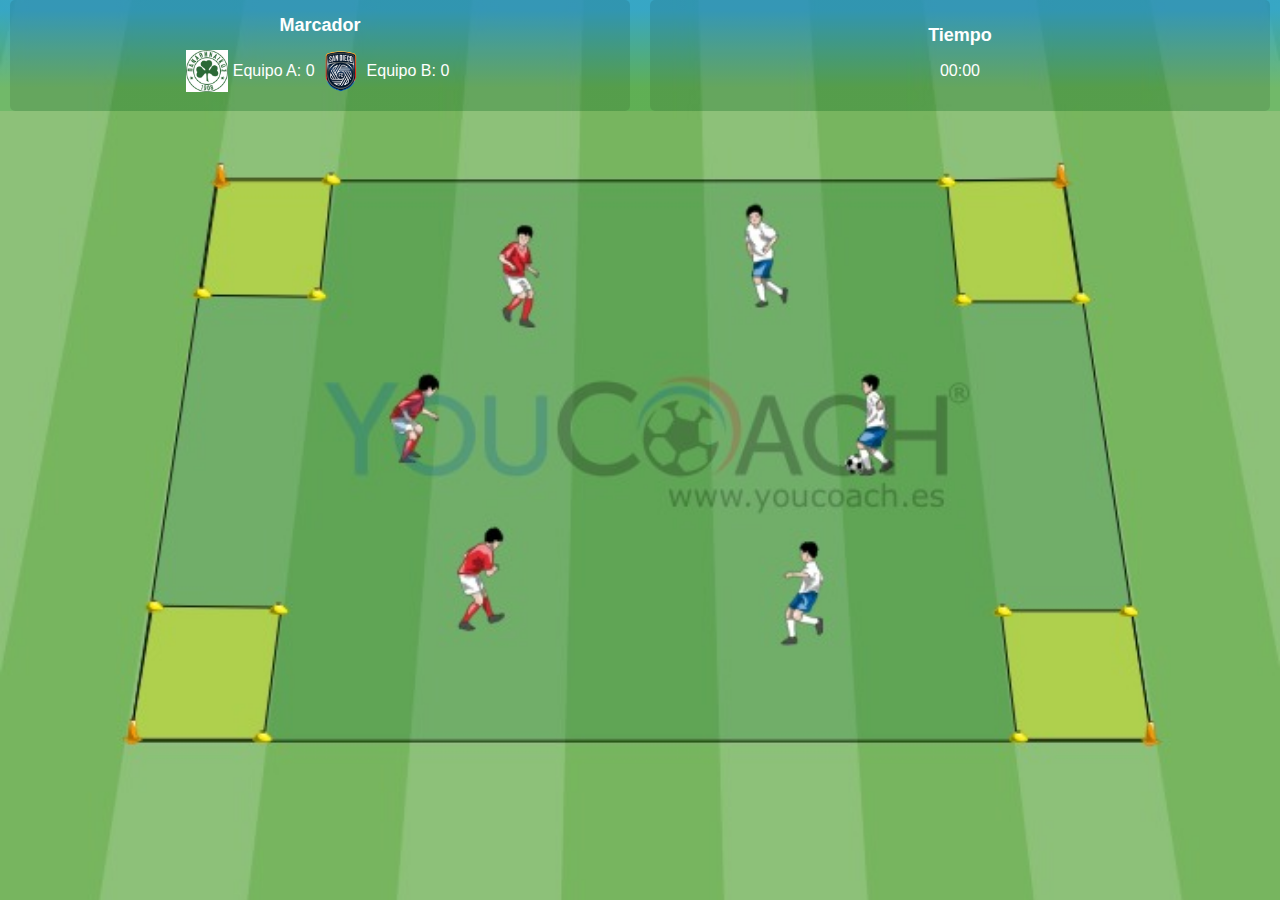
<file: HUD.html>
<!DOCTYPE html>
<html lang="es">
<head>
    <meta charset="UTF-8">
    <meta name="viewport" content="width=device-width, initial-scale=1.0">
    <title>HUD de Fútbol</title>
    <link rel="stylesheet" href="styleHUDcss.css">
</head>
<body>

<div class="hud">
    <div class="teams-info">
        <div class="container" id="marcador">
            <h3>Marcador</h3>
            <div class="marcadores">
                <img src="Imagenes/EquipoVerde.jpg" alt="EquipoVerde">
                <p>Equipo A: <span id="equipoA">0</span></p>
                <img src="Imagenes/EquipoAzul.png" alt="EquipoAzul">
                <p>Equipo B: <span id="equipoB">0</span></p>
            </div>
        </div>
        
        <div class="container" id="tiempo">
            <h3>Tiempo</h3>
            <p><span id="minutos">00</span>:<span id="segundos">00</span></p>
        </div>
    </div>
</div>

<script>
  // Simulación de actualización del marcador y tiempo (para propósitos de demostración)
  let marcadorEquipoA = 0;
  let marcadorEquipoB = 0;
  let minutos = 0;
  let segundos = 0;

  setInterval(() => {
    marcadorEquipoA++;
    document.getElementById('equipoA').textContent = marcadorEquipoA;
  }, 5000); // Actualizar el marcador cada 5 segundos

  setInterval(() => {
    marcadorEquipoB++;
    document.getElementById('equipoB').textContent = marcadorEquipoB;
  }, 7000); // Actualizar el marcador cada 7 segundos

  setInterval(() => {
    segundos++;
    if (segundos === 60) {
      segundos = 0;
      minutos++;
    }
    document.getElementById('minutos').textContent = minutos < 10 ? '0' + minutos : minutos;
    document.getElementById('segundos').textContent = segundos < 10 ? '0' + segundos : segundos;
  }, 1000); // Actualizar el tiempo cada segundo
</script>

</body>
</html>
</file>
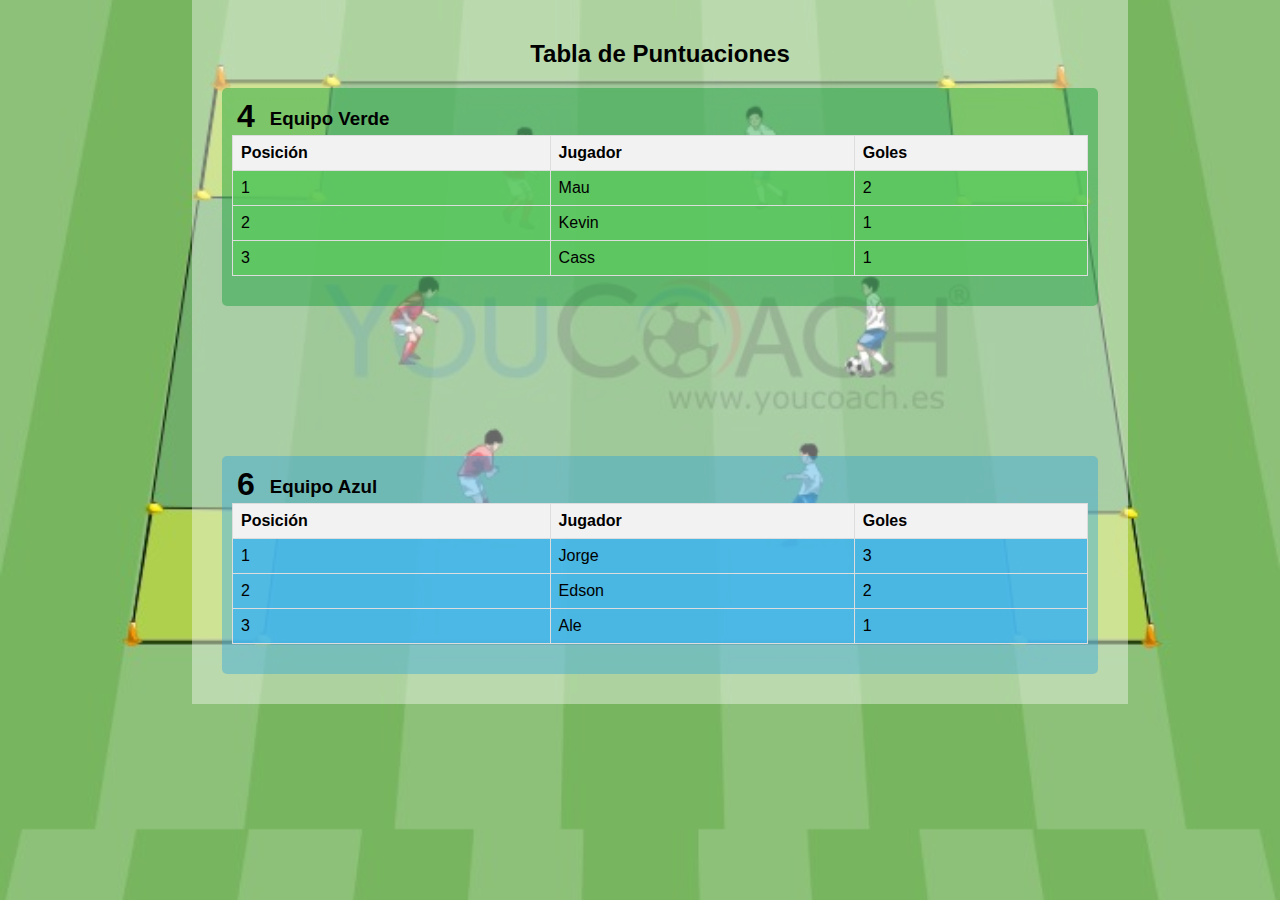
<file: Puntuaciones.html>
<!DOCTYPE html>
<html lang="en">
    <head>
        <meta charset="UTF-8">
        <meta name="viewport" content="width=device-width, initial-scale=1.0">
        <title>Puntuaciones</title>
        <link rel="stylesheet" href="puntuaCss.css">
    </head>
<body>
    <div class="container">
        <div class="table-container">
            <h2 class="Scoreboard-Title">Tabla de Puntuaciones</h2>
            
            <div class="team green">
                <div class="team-info">
                    <h1>4</h1>
                    <h3>Equipo Verde</h3>
                </div>
                <table>
                    <tr>
                        <th>Posición</th>
                        <th>Jugador</th>
                        <th>Goles</th>
                    </tr>
                    <tr class="player-row">
                        <td>1</td>
                        <td>Mau</td>
                        <td>2</td>
                    </tr>
                    <tr class="player-row">
                        <td>2</td>
                        <td>Kevin</td>
                        <td>1</td>
                    </tr>
                    <tr class="player-row">
                        <td>3</td>
                        <td>Cass</td>
                        <td>1</td>
                    </tr>
                    <!-- Agregar más filas según sea necesario -->
                </table>
            </div>

            <div class="team blue">
                <div class="team-info">
                    <h1>6</h1>
                    <h3>Equipo Azul</h3>
                </div>
                <table>
                    <tr>
                        <th>Posición</th>
                        <th>Jugador</th>
                        <th>Goles</th>
                    </tr>
                    <tr class="player-row">
                        <td>1</td>
                        <td>Jorge</td>
                        <td>3</td>
                    </tr>
                    <tr class="player-row">
                        <td>2</td>
                        <td>Edson</td>
                        <td>2</td>
                    </tr>
                    <tr class="player-row">
                        <td>3</td>
                        <td>Ale</td>
                        <td>1</td>
                    </tr>
                    <!-- Agregar filas para el equipo azul -->
                </table>
            </div>
        </div>
    </div>    
</body>
</html>
</file>
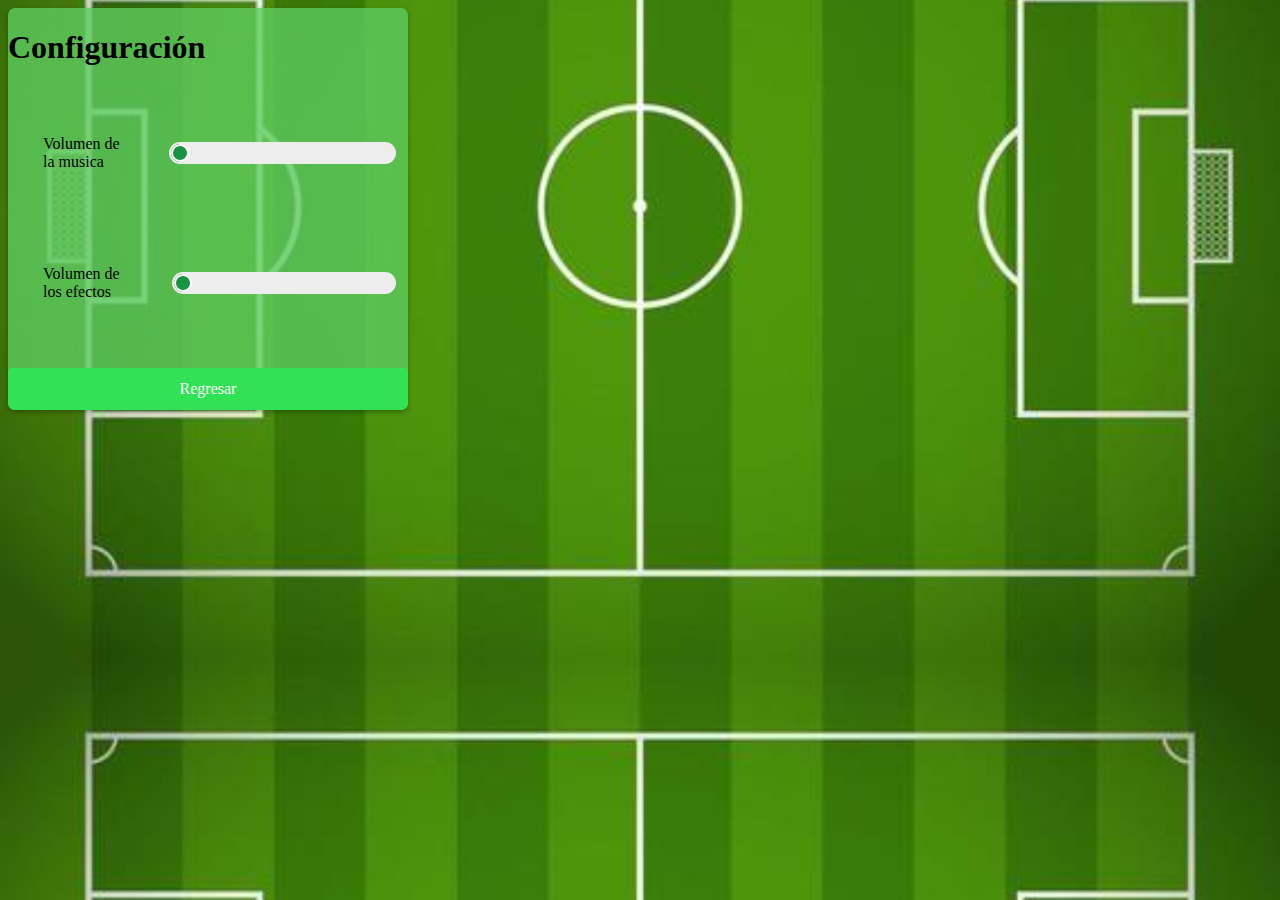
<file: Html/Configuracion.html>
<!DOCTYPE html>
<html lang="es">
<head>
 <title>Configuración</title>
 <meta charset="UTF-8" />
 <meta http-equiv="X-UA-Compatible" content="IE=edge" />
 <meta name="viewport" content="width=device-width, initial-scale=1.0" /> 
 <link rel="stylesheet" href="../Css/Configuracion.css">
 <link rel="stylesheet" href="http://unicons.iconscout.com/release/v4.0.0/css/line.css">
 <script src="../Js/Configuracion.js"></script>

</head>
<body class="background" >
    <div class="container">
     <h1 Class="TitulosPantalla">Configuración</h1>

     
          
    <div class="wrapper">
        <p Class="TextoSecundario">Volumen de la musica</p>
        <i class="uil uil-volume-mute" id="icon"></i>
        <input type="range" min="0" step="1" max="100" value="0">
        <span class="slide-value"></span>
    </div>

    <div class="wrapper">
        <p Class="TextoSecundario">Volumen de los efectos</p>
        <i class="uil uil-volume-mute" id="icon"></i>
        <input type="range" min="0" step="1" max="100" value="0">
        <span class="slide-value"></span>
    </div>

    <div>
    <button class="boton">Regresar</button>
    </div>

</div>






</body>
</html>
</file>
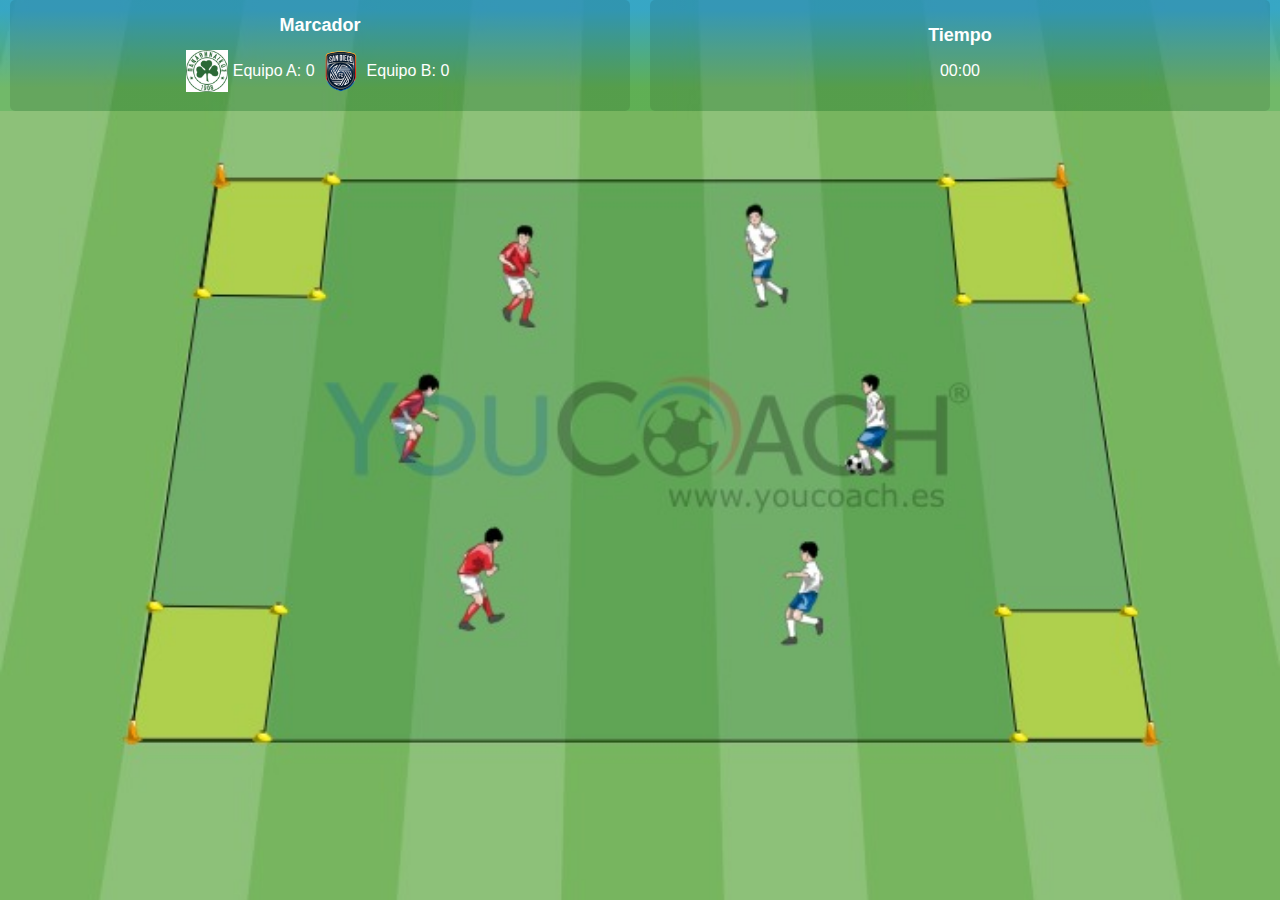
<file: Html/HUD.html>
<!DOCTYPE html>
<html lang="es">
<head>
    <meta charset="UTF-8">
    <meta name="viewport" content="width=device-width, initial-scale=1.0">
    <title>HUD de Fútbol</title>
    <link rel="stylesheet" href="../Css/styleHUDcss.css">
</head>
<body>

<div class="hud">
    <div class="teams-info">
        <div class="container" id="marcador">
            <h3>Marcador</h3>
            <div class="marcadores">
                <img src="../Imagenes/EquipoVerde.jpg" alt="EquipoVerde">
                <p>Equipo A: <span id="equipoA">0</span></p>
                <img src="../Imagenes/EquipoAzul.png" alt="EquipoAzul">
                <p>Equipo B: <span id="equipoB">0</span></p>
            </div>
        </div>
        
        <div class="container" id="tiempo">
            <h3>Tiempo</h3>
            <p><span id="minutos">00</span>:<span id="segundos">00</span></p>
        </div>
    </div>
</div>

<script>
  // Simulación de actualización del marcador y tiempo (para propósitos de demostración)
  let marcadorEquipoA = 0;
  let marcadorEquipoB = 0;
  let minutos = 0;
  let segundos = 0;

  setInterval(() => {
    marcadorEquipoA++;
    document.getElementById('equipoA').textContent = marcadorEquipoA;
  }, 5000); // Actualizar el marcador cada 5 segundos

  setInterval(() => {
    marcadorEquipoB++;
    document.getElementById('equipoB').textContent = marcadorEquipoB;
  }, 7000); // Actualizar el marcador cada 7 segundos

  setInterval(() => {
    segundos++;
    if (segundos === 60) {
      segundos = 0;
      minutos++;
    }
    document.getElementById('minutos').textContent = minutos < 10 ? '0' + minutos : minutos;
    document.getElementById('segundos').textContent = segundos < 10 ? '0' + segundos : segundos;
  }, 1000); // Actualizar el tiempo cada segundo
</script>

</body>
</html>
</file>
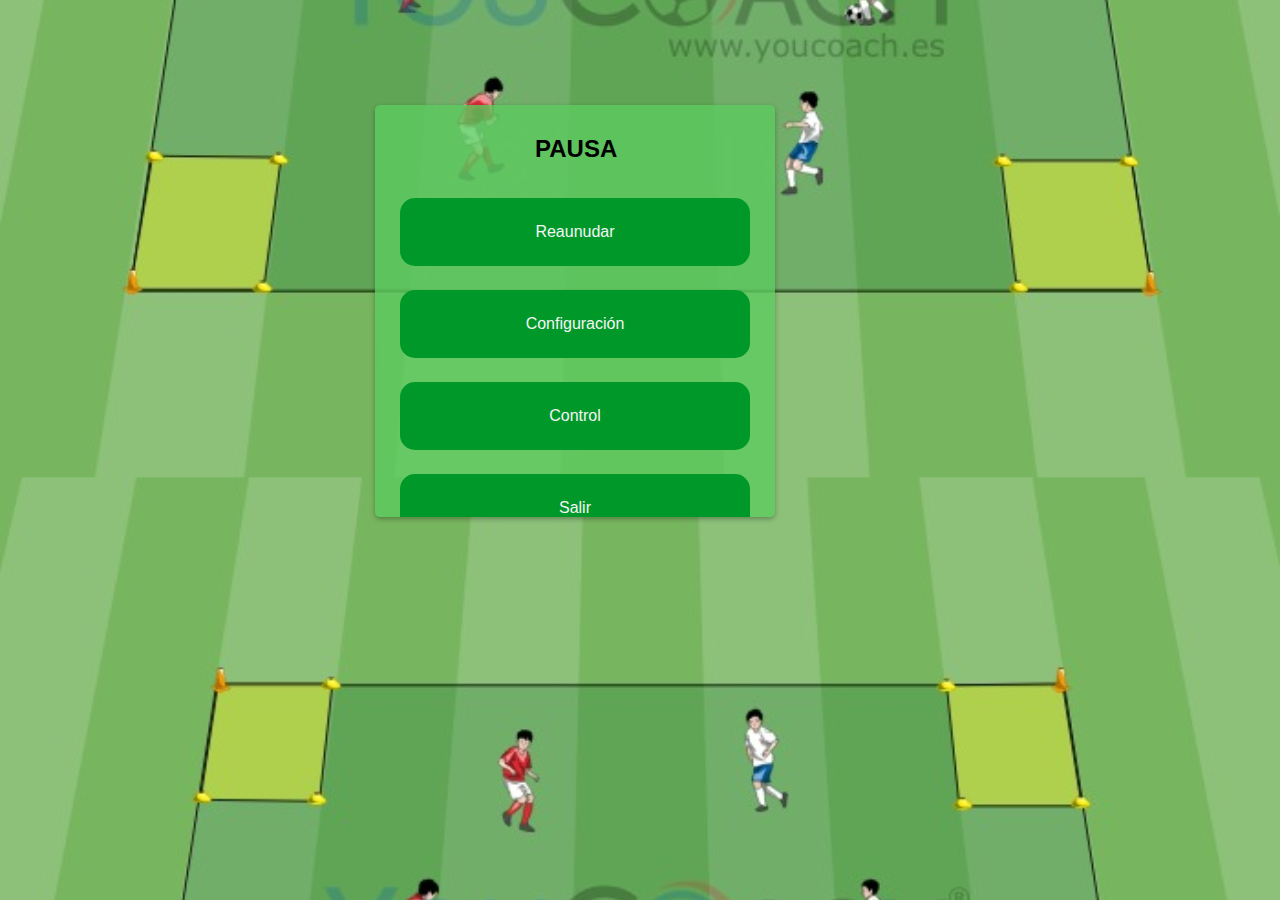
<file: Html/MenuPausa.html>
<!DOCTYPE html>
<html lang="es">
<head>
 <title>Pausa</title>
 <link rel="stylesheet" href="../Css/MenuPausa.css">

</head>
<body >
    <div class="container">
       <h2 class="titulo">PAUSA</h2>
       <div class="contiene-btn">
         <div>
            <button class="button">Reaunudar</button>
         </div>

         <div>
            <button class="button">Configuración</button>
         </div>
         <div>
            <button class="button">Control</button>
         </div>
         
         <div>
            <button class="button">Salir</button>
         </div>
       </div>
        

    </div>
    
  

</body>
</html>
</file>
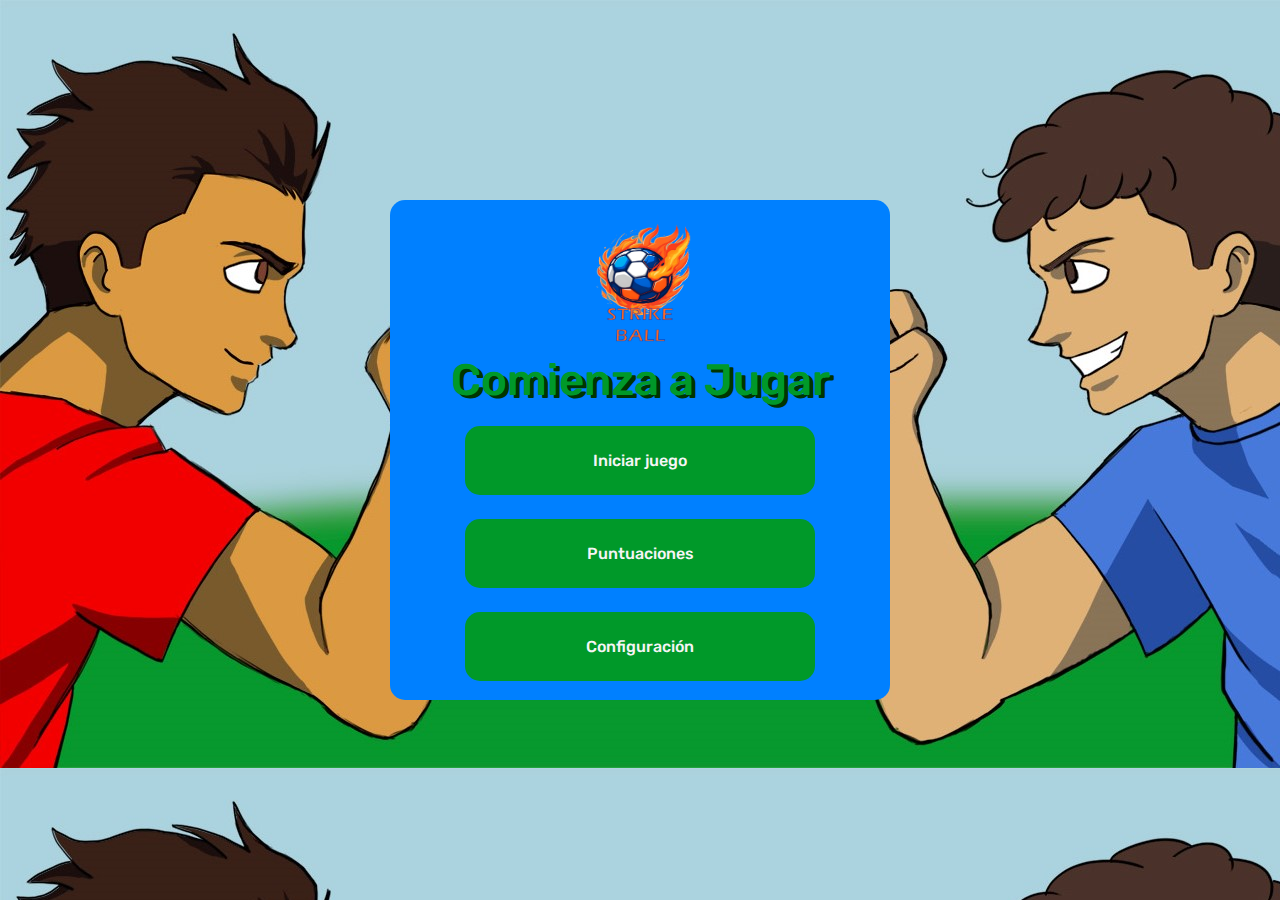
<file: Html/MenuPrincipal.html>
<!DOCTYPE html>
<html lang="en">
<head>
    <meta charset="UTF-8">
    <meta name="viewport" content="width=device-width, initial-scale=1.0">
    <title>Strike Ball</title>
    <link rel="preconnect" href="https://fonts.googleapis.com">
    <link rel="preconnect" href="https://fonts.gstatic.com" crossorigin>
    <link href="https://fonts.googleapis.com/css2?family=Rubik:ital,wght@0,300..900;1,300..900&display=swap" rel="stylesheet">
    <link rel="stylesheet" href="../Css/estiloMenuPrincipal.css">
</head>
<body>
    <section class="Padre">
    <div class="contiene-menuPrincipal">
        <div class="contiene-titulo">
            <img class="logo" src="../Imagenes/logo strikeball.png" alt="no img">
            <h1>Comienza a Jugar</h1>
            
        </div>
        <div class="contiene-btn">
            <div>
                <button>Iniciar juego</button>
            </div>

            <div>
                <button>Puntuaciones</button>
            </div>

            <div>
                <button>Configuración</button>
            </div>
            
        </div>
    </section>
</div>

    
</body>
</html>
</file>
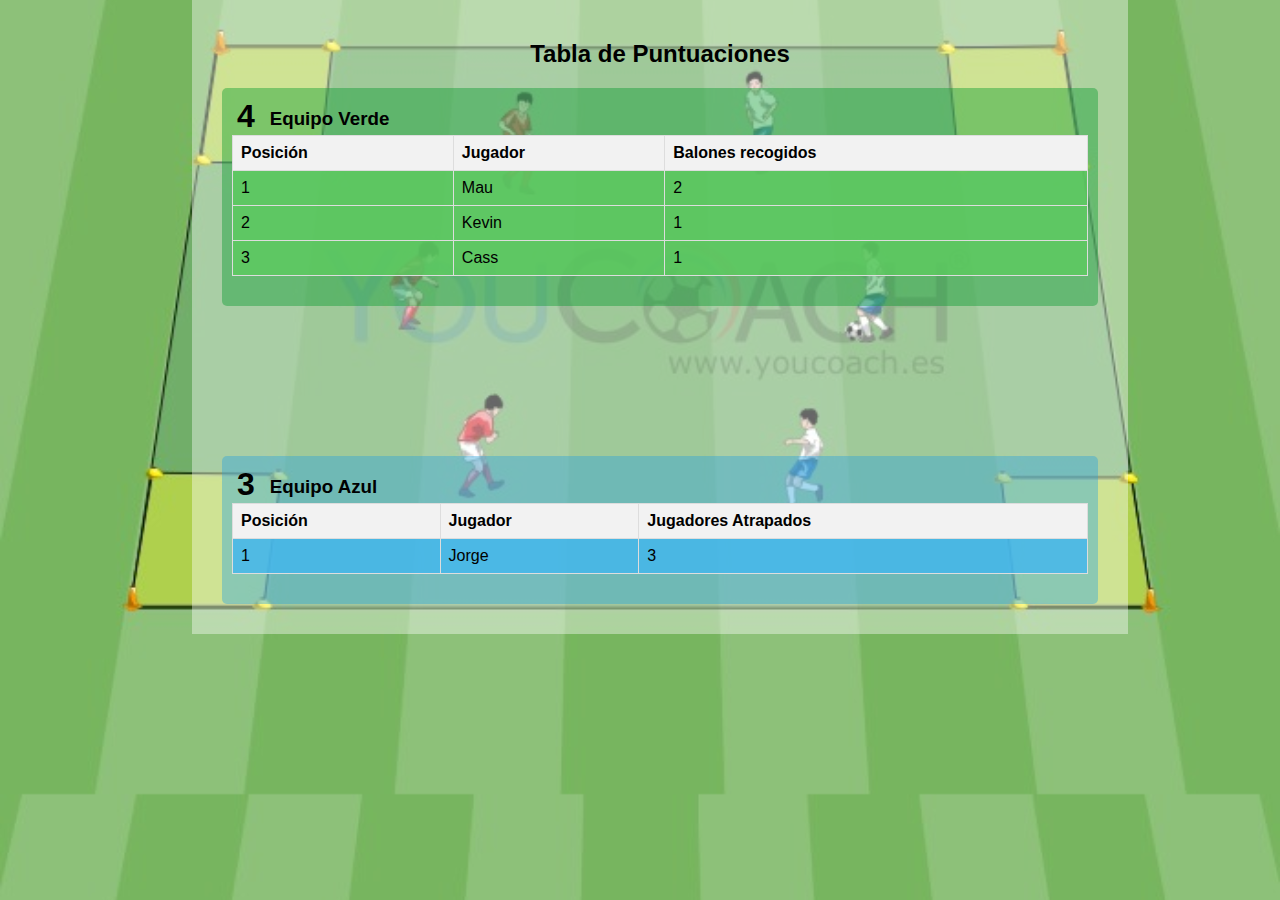
<file: Html/Puntuaciones.html>
<!DOCTYPE html>
<html lang="en">
    <head>
        <meta charset="UTF-8">
        <meta name="viewport" content="width=device-width, initial-scale=1.0">
        <title>Puntuaciones</title>
        <link rel="stylesheet" href="../Css/puntuaCss.css">
    </head>
<body>
    <div class="container">
        <div class="table-container">
            <h2 class="Scoreboard-Title">Tabla de Puntuaciones</h2>
            
            <div class="team green">
                <div class="team-info">
                    <h1>4</h1>
                    <h3>Equipo Verde</h3>
                </div>
                <table>
                    <tr>
                        <th>Posición</th>
                        <th>Jugador</th>
                        <th>Balones recogidos</th>
                    </tr>
                    <tr class="player-row">
                        <td>1</td>
                        <td>Mau</td>
                        <td>2</td>
                    </tr>
                    <tr class="player-row">
                        <td>2</td>
                        <td>Kevin</td>
                        <td>1</td>
                    </tr>
                    <tr class="player-row">
                        <td>3</td>
                        <td>Cass</td>
                        <td>1</td>
                    </tr>
                    <!-- Agregar más filas según sea necesario -->
                </table>
            </div>

            <div class="team blue">
                <div class="team-info">
                    <h1>3</h1>
                    <h3>Equipo Azul</h3>
                </div>
                <table>
                    <tr>
                        <th>Posición</th>
                        <th>Jugador</th>
                        <th>Jugadores Atrapados</th>
                    </tr>
                    <tr class="player-row">
                        <td>1</td>
                        <td>Jorge</td>
                        <td>3</td>
                    </tr>
                    <!-- Agregar filas para el equipo azul -->
                </table>
            </div>
        </div>
    </div>    
</body>
</html>
</file>
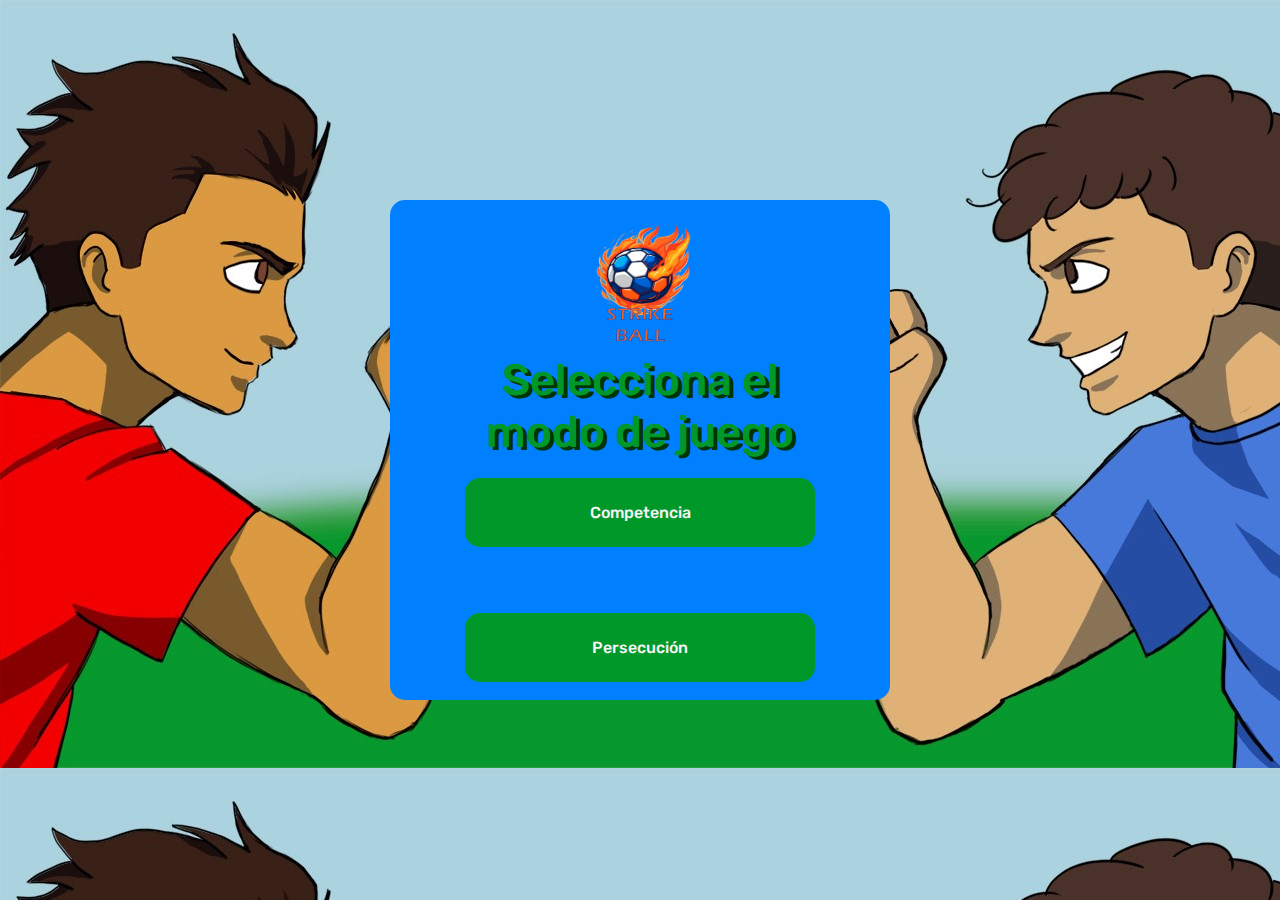
<file: Html/SelectModo.html>
<!DOCTYPE html>
<html lang="en">
<head>
    <meta charset="UTF-8">
    <meta name="viewport" content="width=device-width, initial-scale=1.0">
    <title>Strike Ball Modos</title>
    <link rel="preconnect" href="https://fonts.googleapis.com">
    <link rel="preconnect" href="https://fonts.gstatic.com" crossorigin>
    <link href="https://fonts.googleapis.com/css2?family=Rubik:ital,wght@0,300..900;1,300..900&display=swap" rel="stylesheet">
    <link rel="stylesheet" href="../Css/estiloMenuPrincipal.css">
</head>
<body>
    <section class="Padre">
        <div class="contiene-menuPrincipal">
            <div class="contiene-titulo">
                <img class="logo" src="../Imagenes/logo strikeball.png" alt="no img">
                <h1>Selecciona el </h1>
                <h1> modo de juego</h1>
            </div>
            <div class="contiene-btn">
                <div>
                    <button>Competencia</button>
                </div>
                <br>
                <div>
                    <button>Persecución</button>
                </div>
                
            </div>
        </section>
    
</body>
</html>
</file>
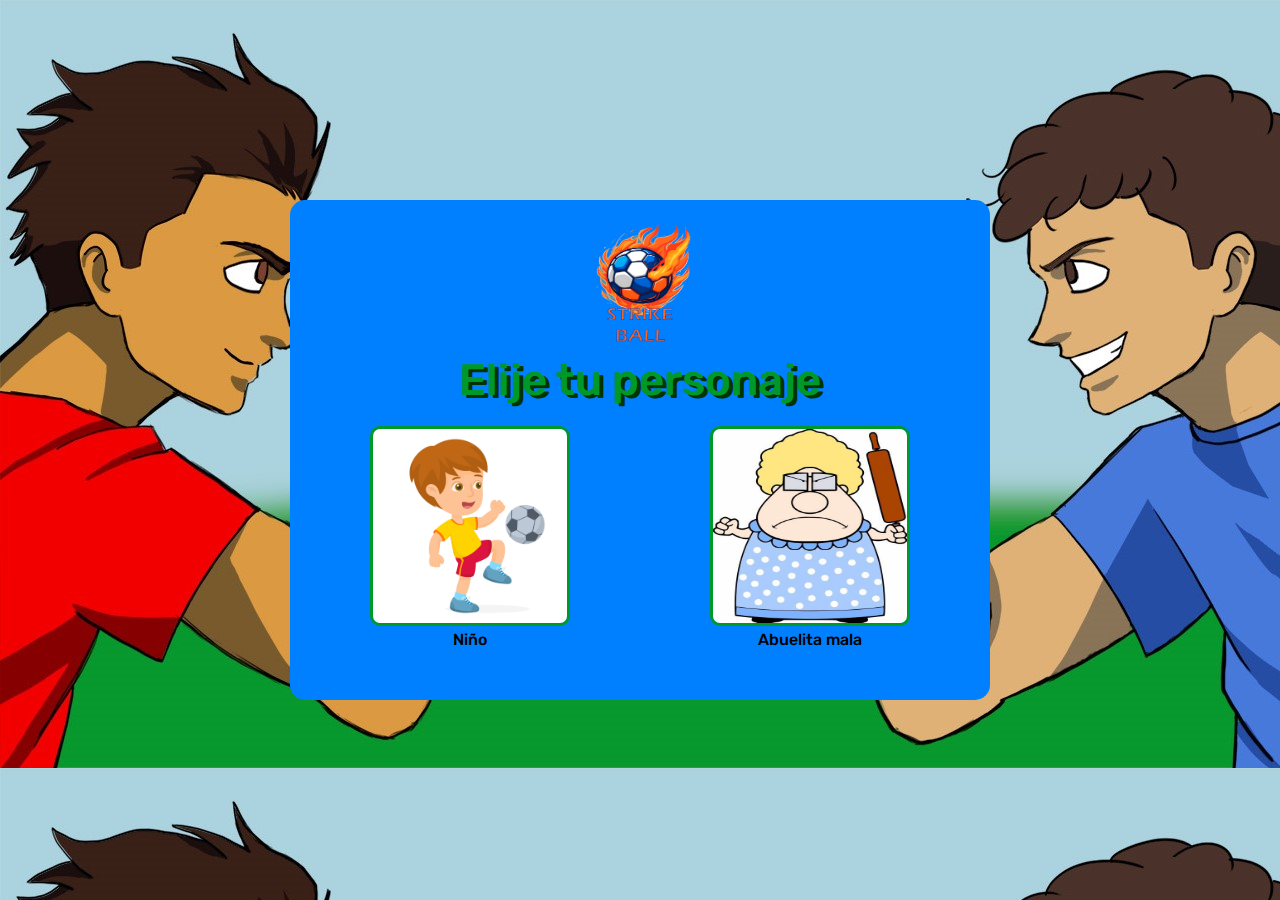
<file: Html/SelectPersonaje.html>
<!DOCTYPE html>
<html lang="en">
<head>
    <meta charset="UTF-8">
    <meta name="viewport" content="width=device-width, initial-scale=1.0">
    <title>Strike Ball Personajes</title>
    <link rel="preconnect" href="https://fonts.googleapis.com">
    <link rel="preconnect" href="https://fonts.gstatic.com" crossorigin>
    <link href="https://fonts.googleapis.com/css2?family=Rubik:ital,wght@0,300..900;1,300..900&display=swap" rel="stylesheet">
    <link rel="stylesheet" href="../Css/estiloSelectPersonaje.css">
</head>
<body>
    <section class="Padre">
        <div class="contiene-menuPrincipal">
            <div class="contiene-titulo">
                <img class="logo" src="../Imagenes/logo strikeball.png" alt="no img">
                <h1>Elije tu personaje</h1>
            </div>
            <div class="contiene-btn">
                <div style="float: left; padding-left: 80px;">
                    <img class="img-personaje" src="../Imagenes/nino_futbol.jpg" alt="">
                    <p class="textos">Niño</p>
                </div>
                <div style="float: right; padding-right: 80px;">
                    <img class="img-personaje" src="../Imagenes/abuela_mala.jpg" alt="">
                    <p class="textos">Abuelita mala</p>
                </div>
                
            </div>
        </section>
    
</body>
</html>
</file>
<file: styleHUDcss.css>
body {
    font-family: Arial, sans-serif;
    margin: 0;
    padding: 0;
    background-image: url('/Imagenes/juego_a_tema_3_contra_3_con_areas_de_meta_org.jpg');
    background-size: cover;
    background-position: center;
    background-repeat: no-repeat;
    height: 100vh; /* Hace que el cuerpo ocupe toda la altura de la ventana del navegador */
    display: flex;
    justify-content: center; /* Centra el contenido horizontalmente */
    align-items: flex-start; /* Alinea el contenido en la parte superior */
}
img{
    height: 7%;
    width: 7%;
}
.hud {
    width: 100%; /* Ancho completo del HUD */
    background: rgb(0,153,41);
    background: linear-gradient(0deg, rgba(0,153,41,0.2) 21%, rgba(39,163,223,.8) 91%);
    color: white;
    text-align: left; /* Alinea el texto a la izquierda */
}
.container {
    background-color: rgba(0, 0, 0, 0.1);
    padding: 10px;
    border-radius: 5px;
    margin-top: 10px;
    text-align: left; /* Alinea el texto a la izquierda */
}
.marcadores {
    display: flex;
    align-items: center;
    justify-content: center;
    
}
  .marcadores p{
    padding: 5px;
  }

  
  .container h3 {
    margin-top: 0;
    font-size: 18px;
    margin-bottom: 10px;
  }

  .hud h3{
    margin: 5px;
  }

  .teams-info {
    display: flex;
    justify-content: space-between;
}

#marcador,
#tiempo {
    flex: 1;
    margin: 0 10px;
}

#marcador h3{
    text-align: center;
}

#tiempo.container{
    text-align: center;
    padding-top: 20px;
}
</file>
<file: puntuaCss.css>
body {
    font-family: Arial, sans-serif;
    background-image: url("/Imagenes/juego_a_tema_3_contra_3_con_areas_de_meta_org.jpg");
    background-size: cover;
    background-position: center;
    color: #000;
    margin: 0;
}
.container {
    position: relative;
    width: 70%; /* Ancho del contenedor de la tabla */
    margin: 0 auto; /* Centra horizontalmente */
    z-index: 1; /* Asegura que esté delante del video */
}
.table-container {
    height: 50%;
    width: 100%;
    align-items: center;
    justify-content: center; /* Ajusta la altura según tus necesidades */
    /* Puedes ajustar el tamaño y la posición vertical según sea necesario */
    background-color: rgba(255, 255, 255, 0.4); /* Color de fondo semi-transparente */
    padding: 20px; /* Espacio interno */
}
table {
    width: 100%;
    border-collapse: collapse;
    margin-bottom: 20px;
}
th, td {
    border: 1px solid #dddddd;
    padding: 8px;
    text-align: left;
}
th {
    background-color: #f2f2f2;
    color: #000;
}
.team {
    margin: 10px; /* Ajuste del margen alrededor de las tablas */
    padding: 10px; /* Ajuste del espacio interior de las tablas */
    border-radius: 5px; /* Añadir bordes redondeados */
    overflow: auto;
}
.team.green{
    background-color: rgba(0, 153, 41, 0.4);
    margin-bottom: 150px;
}
.green .player-row td{
    background-color: rgba(92, 203, 95, 0.8); 
}
.team.blue{
    background-color: rgba(39, 163, 223, 0.4);
}
.blue .player-row td{
    background-color: rgba(65, 182, 239, 0.8);
}
.team-info {
    display: flex;
    flex-direction: row;
    align-items: center;
}
.team-info h1 {
    margin-left: 5px;
    margin-right: 10px;
    margin-top: 0px;
    margin-bottom: 0px;
}
.team-info h3{
    margin-left: 5px;
    margin-right: 10px;
    margin-top: 5px;
    margin-bottom: 0px;
}
.Scoreboard-Title{
    text-align: center;
}
</file>
<file: Css/Configuracion.css>
.container {
	background-color: rgba(92, 203, 95, 0.8);
	border-radius: 7px;
	box-shadow: 0 2px 5px rgba(0, 0, 0, 0.3);
	overflow: hidden;
	width: 400px;
	max-width: 100%;
    position: relative;
    
}

.background{

    background-image: url("../Imagenes/free-soccer-field-vector.jpg");
    background-size: cover;
    background-position: center;
}


.wrapper{
  display: flex;
  align-items: center;
  justify-content: center;
  height: 130px;
  margin: 0 15px;
  max-width: 600px;
  width: 100%;
  padding: 0 20px;
  border-radius: 25px;
}

.wrapper #icon {
    font-size: 35px;
    color: #333;
    width: 70px;
    text-align: center;
  }

  .wrapper input {
    max-width: 400px;
    width: 100%;
    margin: 0 10px;
    appearance: none;
    height: 18px;
    border-radius: 25px;
    background-color: #ededed;
    box-shadow: 0 0 0 2px #ededed;
    overflow: hidden;
    cursor: pointer;
  }

  input::-webkit-slider-thumb {
    appearance: none;
    height: 18px;
    width: 18px;
    border-radius: 50%;
    border: 2px solid #fff;
    background-color: #179341;
    box-shadow: -208px 0 0 200px #179341;
  }
  .wrapper .slide-value {
    font-size: 27px;
    font-weight: 500;
    color: #333;
    width: 70px;
    text-align: center;
  }

  .TituloPantallas{
    text-align: center;
  
}

.boton{

    background-color: #31E354;
	border: 2px solid #31E354;
	border-radius: 4px;
	color: #fff;
	display: block;
	font-family: inherit;
	font-size: 16px;
	padding: 10px;
	margin-top: 20px;
	width: 100%;
}
</file>
<file: Css/styleHUDcss.css>
body {
    font-family: Arial, sans-serif;
    margin: 0;
    padding: 0;
    background-image: url('../Imagenes/juego_a_tema_3_contra_3_con_areas_de_meta_org.jpg');
    background-size: cover;
    background-position: center;
    background-repeat: no-repeat;
    height: 100vh; /* Hace que el cuerpo ocupe toda la altura de la ventana del navegador */
    display: flex;
    justify-content: center; /* Centra el contenido horizontalmente */
    align-items: flex-start; /* Alinea el contenido en la parte superior */
}
img{
    height: 7%;
    width: 7%;
}
.hud {
    width: 100%; /* Ancho completo del HUD */
    background: rgb(0,153,41);
    background: linear-gradient(0deg, rgba(0,153,41,0.2) 21%, rgba(39,163,223,.8) 91%);
    color: white;
    text-align: left; /* Alinea el texto a la izquierda */
}
.container {
    background-color: rgba(0, 0, 0, 0.1);
    padding: 10px;
    border-radius: 5px;
    margin-top: 10px;
    text-align: left; /* Alinea el texto a la izquierda */
}
.marcadores {
    display: flex;
    align-items: center;
    justify-content: center;
    
}
  .marcadores p{
    padding: 5px;
  }

  
  .container h3 {
    margin-top: 0;
    font-size: 18px;
    margin-bottom: 10px;
  }

  .hud h3{
    margin: 5px;
  }

  .teams-info {
    display: flex;
    justify-content: space-between;
}

#marcador,
#tiempo {
    flex: 1;
    margin: 0 10px;
}

#marcador h3{
    text-align: center;
}

#tiempo.container{
    text-align: center;
    padding-top: 20px;
}
</file>
<file: Css/MenuPausa.css>
* {
	box-sizing: border-box;
}
body {
    font-family: Arial, sans-serif;
    background-image: url("../Imagenes/juego_a_tema_3_contra_3_con_areas_de_meta_org.jpg");
    background-size: cover;
    background-position: center;
    color: #000;
    margin: 0;
    
}

.titulo{
    position: relative;
    top: 10px; left: 160px;
}

.container {
	background-color: rgba(92, 203, 95, 0.8);
	border-radius: 5px;
	box-shadow: 0 2px 5px rgba(0, 0, 0, 0.3);
	overflow: hidden;
	width: 400px;
	max-width: 100%;
    position: absolute;
    top: 130px;
    left: 400px;
    margin: -25px 0 0 -25px;
    
    
    
}



.contiene-btn{
    display: grid;
    gap: 24px;
    
}

button{
    padding: 25px;
    width: 350px;
    background-color: #009929;
    border: none;
    color: whitesmoke;
    border-radius: 15px;
    font-family: "Rubik", sans-serif;
    font-size: medium;
    font-weight: 500;
    transition: background-color .3s;
    position: relative;
    top: 25px; left: 25px;
}

button:hover{
    background-color: #006414;
    cursor: pointer;
}
</file>
<file: Css/estiloMenuPrincipal.css>
*{
    margin: 0;
    padding: 0;
    box-sizing: border-box;
}

body{
    background-image: url("../Imagenes/fondo2.jpg");
    margin: 0;
    padding: 0;
    height: 100vh;
}

.Padre{
    width: 100%;
    height: 100vh;
    display: grid;
    place-items: center;
    text-align: center;
}

.contiene-menuPrincipal{
    background-color: #0080FF;
    width: 500px;
    height: 500px;
    border-radius: 15px;
    position: absolute;
    margin: auto;
}

.contiene-titulo{
    padding-top: 20px;
    padding-bottom: 20px;
}

.contiene-btn{
    display: grid;
    gap: 24px;
}

button{
    padding: 25px;
    width: 350px;
    background-color: #009929;
    border: none;
    color: whitesmoke;
    border-radius: 15px;
    font-family: "Rubik", sans-serif;
    font-size: medium;
    font-weight: 500;
    transition: background-color .3s;
}

button:hover{
    background-color: #006414;
    cursor: pointer;
}

h1{
    font-family: "Rubik", sans-serif;
    font-size: 44px;
    font-weight: 500;
    color: #009929;
    text-shadow: 4px 3px 0 #003400, -8px -14px 0px rgba(206,89,55,0);
}

.logo{
    height: 130px;
    width: 200px;
}
</file>
<file: Css/puntuaCss.css>
body {
    font-family: Arial, sans-serif;
    background-image: url("../Imagenes/juego_a_tema_3_contra_3_con_areas_de_meta_org.jpg");
    background-size: cover;
    background-position: center;
    color: #000;
    margin: 0;
}
.container {
    position: relative;
    width: 70%; /* Ancho del contenedor de la tabla */
    margin: 0 auto; /* Centra horizontalmente */
    z-index: 1; /* Asegura que esté delante del video */
}
.table-container {
    height: 50%;
    width: 100%;
    align-items: center;
    justify-content: center; /* Ajusta la altura según tus necesidades */
    /* Puedes ajustar el tamaño y la posición vertical según sea necesario */
    background-color: rgba(255, 255, 255, 0.4); /* Color de fondo semi-transparente */
    padding: 20px; /* Espacio interno */
}
table {
    width: 100%;
    border-collapse: collapse;
    margin-bottom: 20px;
}
th, td {
    border: 1px solid #dddddd;
    padding: 8px;
    text-align: left;
}
th {
    background-color: #f2f2f2;
    color: #000;
}
.team {
    margin: 10px; /* Ajuste del margen alrededor de las tablas */
    padding: 10px; /* Ajuste del espacio interior de las tablas */
    border-radius: 5px; /* Añadir bordes redondeados */
    overflow: auto;
}
.team.green{
    background-color: rgba(0, 153, 41, 0.4);
    margin-bottom: 150px;
}
.green .player-row td{
    background-color: rgba(92, 203, 95, 0.8); 
}
.team.blue{
    background-color: rgba(39, 163, 223, 0.4);
}
.blue .player-row td{
    background-color: rgba(65, 182, 239, 0.8);
}
.team-info {
    display: flex;
    flex-direction: row;
    align-items: center;
}
.team-info h1 {
    margin-left: 5px;
    margin-right: 10px;
    margin-top: 0px;
    margin-bottom: 0px;
}
.team-info h3{
    margin-left: 5px;
    margin-right: 10px;
    margin-top: 5px;
    margin-bottom: 0px;
}
.Scoreboard-Title{
    text-align: center;
}
</file>
<file: Css/estiloSelectPersonaje.css>
*{
    margin: 0;
    padding: 0;
    box-sizing: border-box;
}

body{
    background-image: url("../Imagenes/fondo2.jpg");
    margin: 0;
    padding: 0;
    height: 100vh;
}

.Padre{
    width: 100%;
    height: 100vh;
    display: grid;
    place-items: center;
    text-align: center;
}

.contiene-menuPrincipal{
    background-color: #0080FF;
    width: 700px;
    height: 500px;
    border-radius: 15px;
    position: absolute;
    margin: auto;
}

.contiene-titulo{
    padding-top: 20px;
    padding-bottom: 20px;
}

.contiene-btn{
    display: grid;
    gap: 24px;
    display: inline;
}

button{
    padding: 25px;
    width: 350px;
    background-color: #009929;
    border: none;
    color: whitesmoke;
    border-radius: 15px;
    font-family: "Rubik", sans-serif;
    font-size: medium;
    font-weight: 500;
    transition: background-color .3s;
}

button:hover{
    background-color: #006414;
    cursor: pointer;
}

.img-personaje{
    height: 200px;
    width: 200px;
    border: solid 3px #009929;
    border-radius: 10px;
    transition: border-color .2s;
}

.img-personaje:hover{
    height: 220px;
    width: 220px;
    border-color: #006414;
    cursor: pointer;
}

.textos{
    font-family: "Rubik", sans-serif;
    font-size: medium;
    font-weight: 500;
}

h1{
    font-family: "Rubik", sans-serif;
    font-size: 44px;
    font-weight: 500;
    color: #009929;
    text-shadow: 4px 3px 0 #003400, -8px -14px 0px rgba(206,89,55,0);
}

.logo{
    height: 130px;
    width: 200px;
}
</file>
